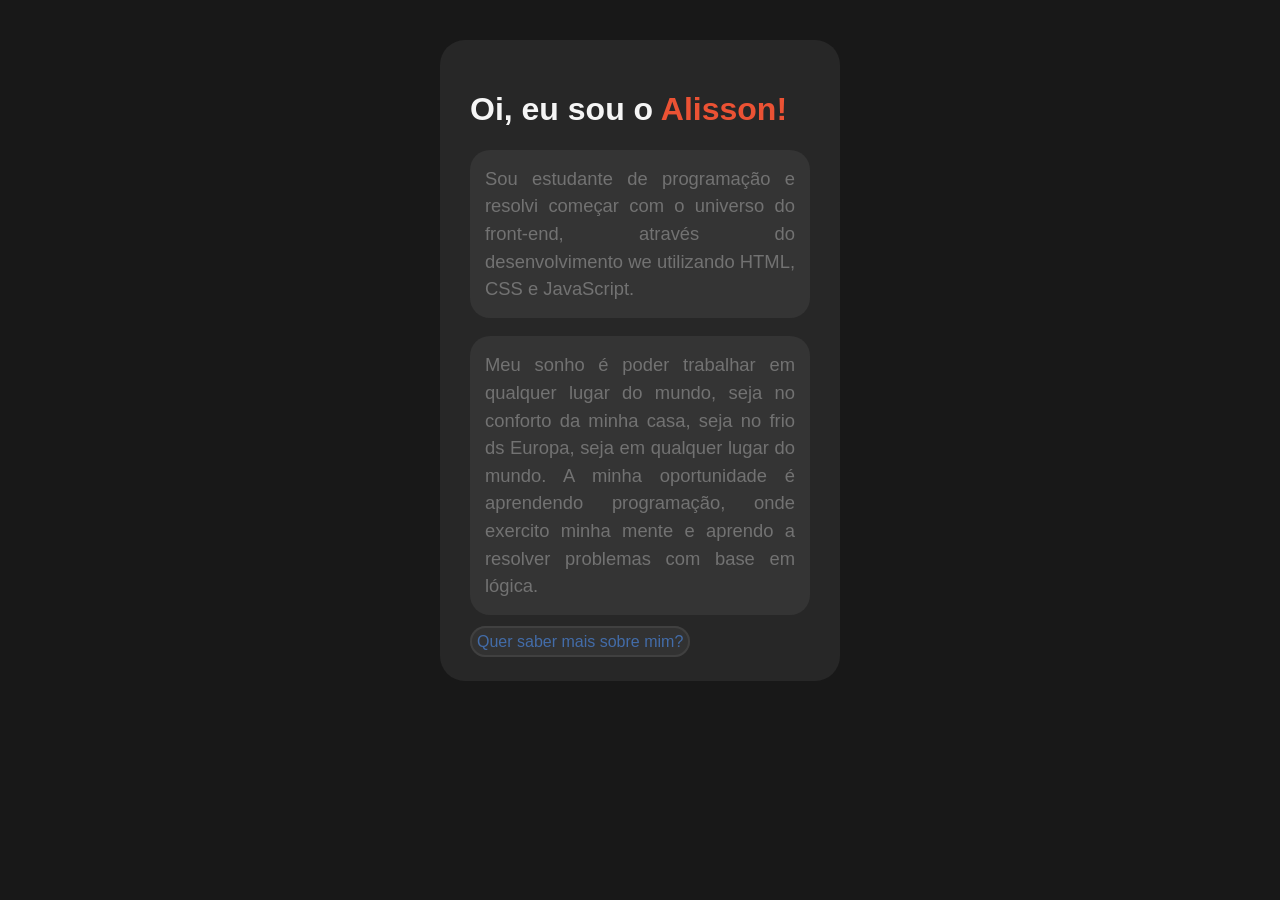
<file: index.html>
<!DOCTYPE html>

<html>
<head>
  <meta http-equiv="CONTENT-TYPE" content="text/html; charset=UTF-8">
  <title>Sobre mim</title>
  <link rel="stylesheet" href="style.css">
</head>
<body>
  <div class="card"><h1>
    Oi, eu sou o <span style="color: #eb5234">Alisson!</span>
  </h1>
  <p id="text1">
    Sou estudante de programação e resolvi começar com
    o universo do front-end, através do desenvolvimento we
    utilizando HTML, CSS e JavaScript.
  </p>
  <p id="text2">
    Meu sonho é poder trabalhar em qualquer lugar do mundo,
    seja no conforto da minha casa, seja no frio ds Europa,
    seja em qualquer lugar do mundo. A minha oportunidade
    é aprendendo programação, onde exercito minha mente e
    aprendo a resolver problemas com base em lógica.
  </p>
      <a href="page2.html">Quer saber mais sobre mim?</a>
  </div>
</body>
</html>
</file>
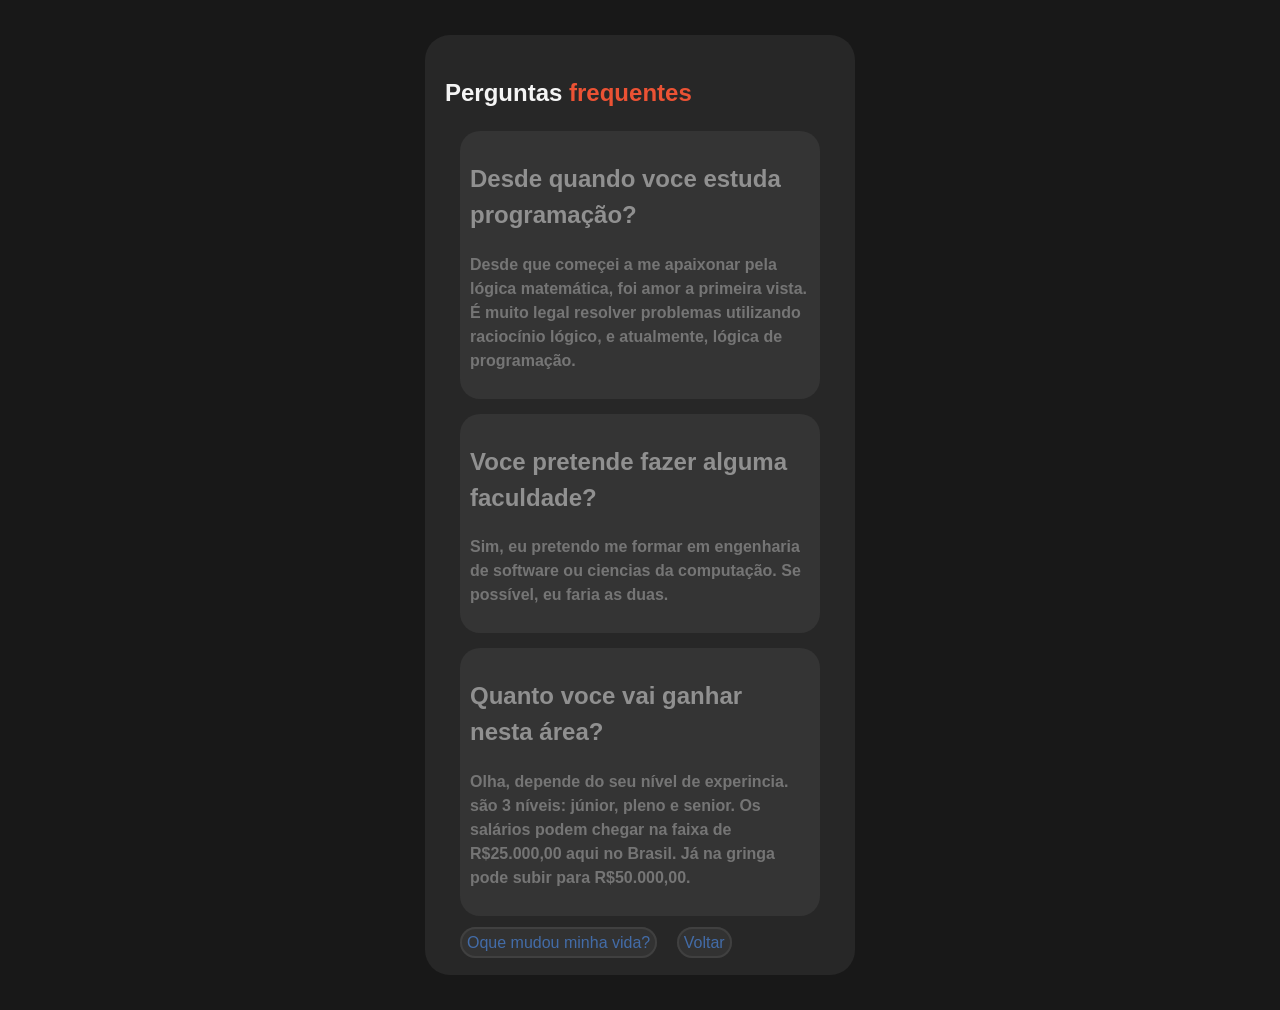
<file: page2.html>
<!DOCTYPE html>

<html>
<head>
  <meta http-equiv="CONTENT-TYPE" content="text/html; charset=UTF-8">
  <title>Centro de perguntas</title>
  <link rel="stylesheet" href="style2.css"
</head>
<body>
  <section id="perguntas">
    <h1>Perguntas <span id="destaque">frequentes</h1></span>
    <article id="pergunta1">
      <h2>Desde quando voce estuda programação?</h2>
      <p>
        Desde que começei a me apaixonar pela lógica matemática,
        foi amor a primeira vista. É muito legal resolver problemas
        utilizando raciocínio lógico, e atualmente, lógica 
        de programação.
      </p>
    </article>
    
    <article id="pergunta2">
      <h2>Voce pretende fazer alguma faculdade?</h2>
      <p>
        Sim, eu pretendo me formar em engenharia de software
        ou ciencias da computação. Se possível, eu faria as duas.
      </p>
    </article>
    <article id="pergunta3">
      <h2>Quanto voce vai ganhar nesta área?</h2>
      <p>
        Olha, depende do seu nível de experincia. são 3 níveis:
        júnior, pleno e senior. Os salários podem chegar na faixa
        de R$25.000,00 aqui no Brasil. Já na gringa pode
        subir para R$50.000,00.
      </p>
    </article>
    <a id="msg" href="page3.html">Oque mudou minha vida?</a>
    <span><a id="voltar" href="index.html">Voltar</a></span>
  </section>
</body>
</html>
</file>
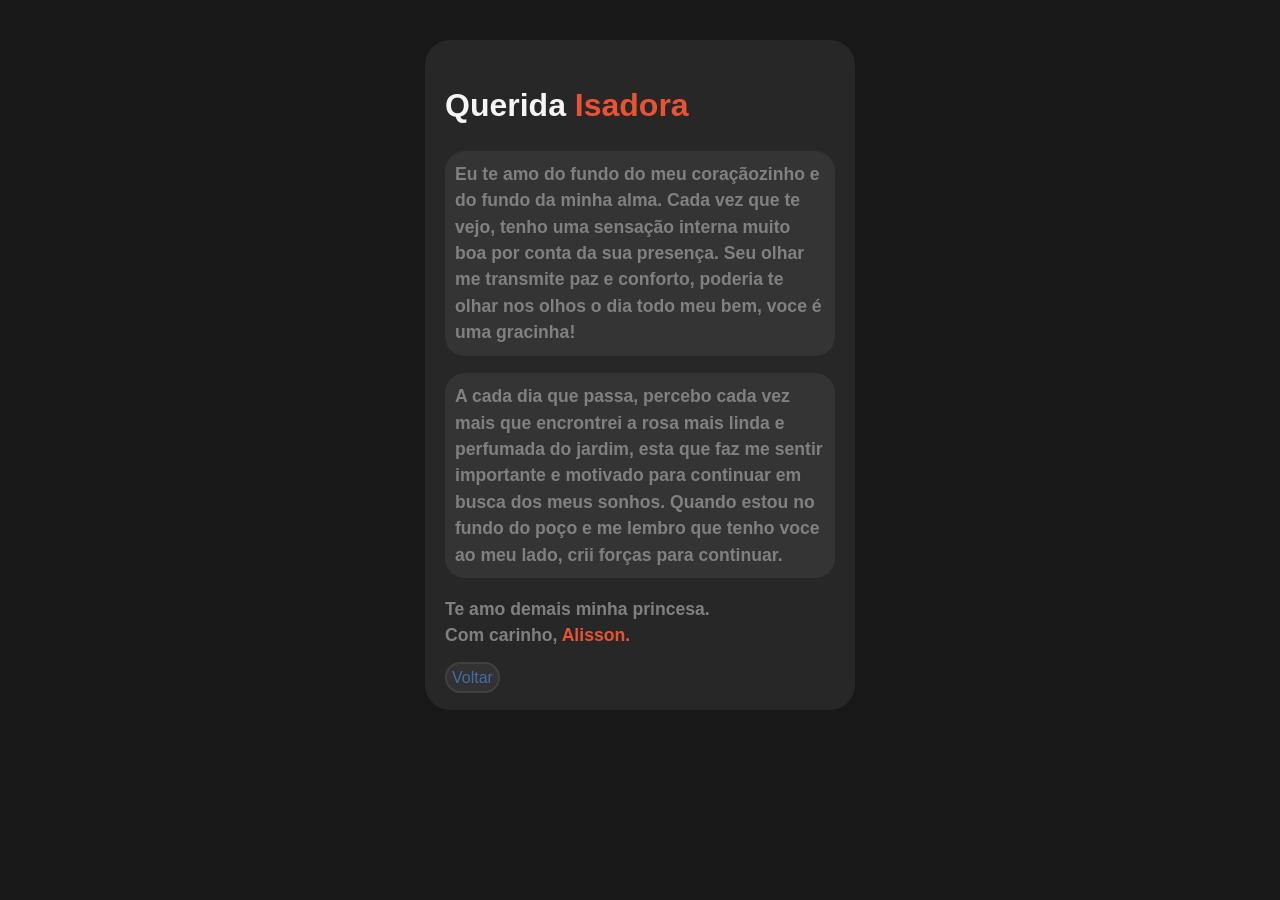
<file: page3.html>
<!DOCTYPE html>

<html>
<head>
  <meta http-equiv="CONTENT-TYPE" content="text/html; charset=UTF-8">
  <title>Declaração</title>
  <link rel="stylesheet" href="style3.css">
</head>
<body>
  <div id="declaracao">
    <h1>Querida <span>Isadora</span></h1>
    <p id="text1">
      Eu te amo do fundo do meu coraçãozinho e do fundo
      da minha alma. Cada vez que te vejo, tenho uma sensação
      interna muito boa por conta da sua presença.
      Seu olhar me transmite paz e conforto, poderia te olhar nos
      olhos o dia todo meu bem, voce é uma gracinha!
    </p>
    <p id="text2">
      A cada dia que passa, percebo cada vez mais que encrontrei 
      a rosa mais linda e perfumada do jardim, esta que faz me sentir
      importante e motivado para continuar em busca dos meus sonhos.
      Quando estou no fundo do poço e me lembro que tenho voce ao
      meu lado, crii forças para continuar.
    </p>
    <p>
      Te amo demais minha princesa.<br>
      Com carinho, <span>Alisson.</span>
    </p>
    <a id="msg" href="page2.html">Voltar</a>
  </div>
</body>
</html>
</file>
<file: style.css>
*{
  box-sizing: border-box;
  font-family: Arial, sans-serif;
}
body{
  background-color: #181818;
}
.card{
  width: 400px;
  padding: 30px;
  margin: 40px auto;
  box-sizing: border-box;
  background-color: #272727;
  border-radius: 25px;
}
h1{
  color: whitesmoke;
  text-align: left;
}
p{
  line-height: 1.5;
  color: #727272;
  font-weight: 500;
  text-align: justify;
  font-size: 115%;
}
a{
  padding: 5px;
  border: 2px solid #404040;
  text-decoration: none;
  color: #436ca8;
  background-color: #323232;
  border-radius: 25px;
}
#text1{
  background-color: #343434;
  padding: 15px;
  border-radius: 20px;
  text-size: 125%;
}
#text2{
  background-color: #343434;
  padding: 15px;
  border-radius: 20px;
}
</file>
<file: style2.css>
*{
  box-sizing: border-box;
}
body{
  background-color: #181818;
}
#perguntas{
  width: 430px;
  margin: 35px auto;
  padding: 20px;
  background-color: #272727;
  border-radius: 25px;
  box-sizing: border-box;
  font-family: Arial, sans-serif; 
  line-height: 1.5;
}
h1{
  color: whitesmoke;
}
h2{
  color: #909090;
  font-weight: 600;
}
p{
  color: #757575;
  font-weight: 600;
  font-size: 100%;
}
a{
  padding: 5px;
  border: 2px solid #404040;
  text-decoration: none;
  color: #436ca8;
  background-color: #323232;
  border-radius: 25px;
}
#destaque{
  color: #eb5234;
}
#pergunta1{
  background-color: #343434;
  padding: 10px;
  border-radius: 20px;
  margin: 15px;
}

#pergunta2{
  background-color: #343434;
  padding: 10px;
  border-radius: 20px;
  margin: 15px
}
#pergunta3{
  background-color: #343434;
  padding: 10px;
  border-radius: 20px;
  margin: 15px
}
#msg{
  margin: 15px;
}
</file>
<file: style3.css>
*{
  box-sizing: border-box;
  font-family: Arial, sans-serif;
}
body{
  background-color: #181818;
}
#declaracao{
  width: 430px;
  box-sizing: border-box;
  padding: 20px;
  margin: 40px auto;
  background-color: #272727;
  border-radius: 25px;
  line-height: 1.5;
}
h1{
  color: whitesmoke
}
span{
  color: #eb5234;
}
p{
  color: #808080;
  font-weight: 600;
  font-size: 110%;
}
#text1{
  background-color: #343434;
  padding: 10px;
  border-radius: 20px;
}
#text2{
  background-color: #343434;
  padding: 10px;
  border-radius: 20px;
}
a{
  padding: 5px;
  border: 2px solid #404040;
  text-decoration: none;
  color: #436ca8;
  background-color: #323232;
  border-radius: 25px;
</file>
